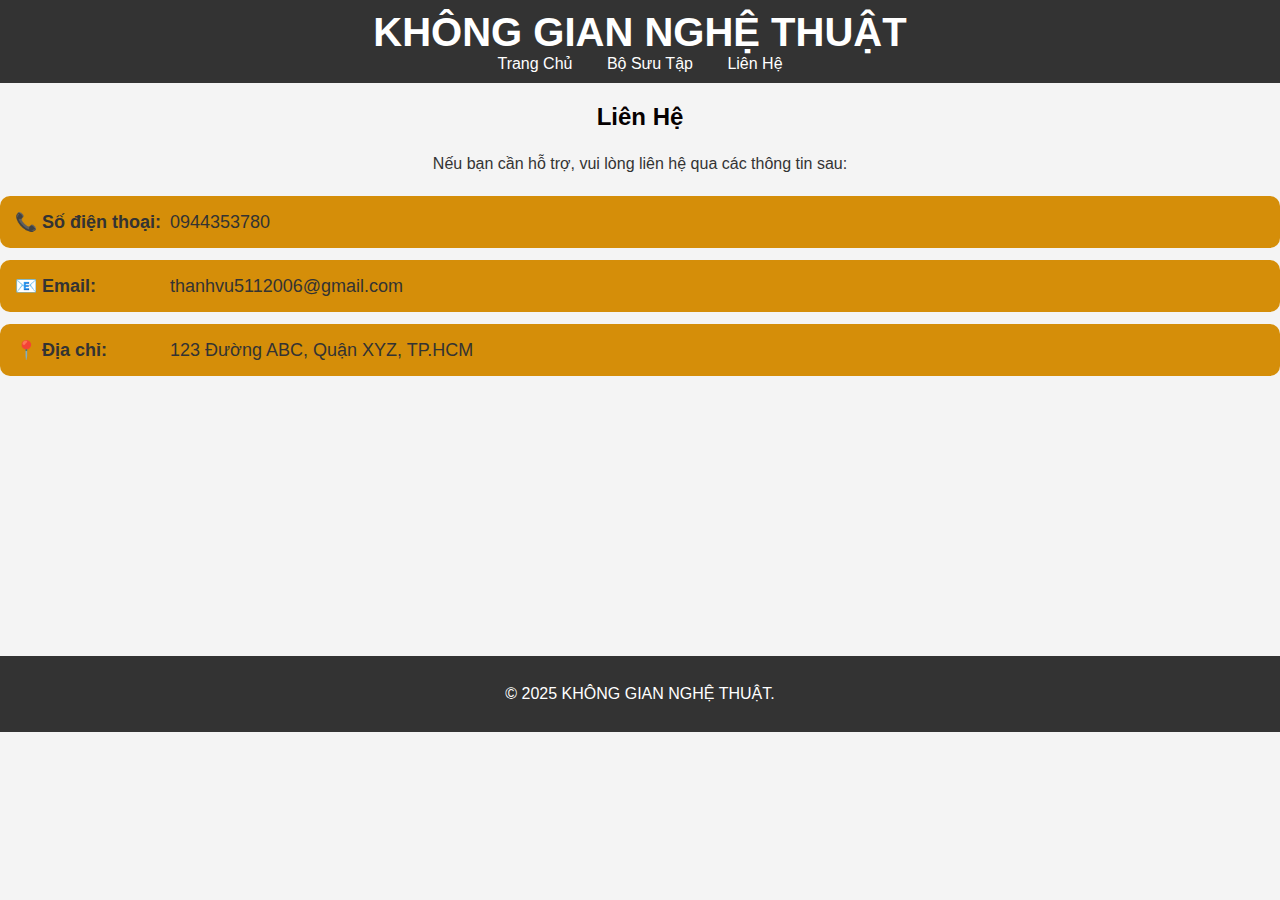
<file: html/contact.html>
<!DOCTYPE html>
<html lang="en">

<head>
    <meta charset="UTF-8">
    <meta name="viewport" content="width=device-width, initial-scale=1.0">
    <title>Document</title>
    <link rel="stylesheet" href="../css/contract.css">
</head>

<body>
    <header class="header">
        <h1>KHÔNG GIAN NGHỆ THUẬT</h1>
        <nav>
            <a href="../index.html">Trang Chủ</a>
            <a href="../html/gallery.html">Bộ Sưu Tập</a>
            <a href="contact.html">Liên Hệ</a>
        </nav>
    </header>

    <div class="container">
        <h2>Liên Hệ</h2>
        <p>Nếu bạn cần hỗ trợ, vui lòng liên hệ qua các thông tin sau:</p>

        <div class="contact-info">
            <div class="contact-item">
                <strong>📞 Số điện thoại:</strong> 0944353780
            </div>
            <div class="contact-item">
                <strong>📧 Email:</strong> thanhvu5112006@gmail.com
            </div>
            <div class="contact-item">
                <strong>📍 Địa chỉ:</strong> 123 Đường ABC, Quận XYZ, TP.HCM
            </div>
        </div>
    </div>
    <footer class="footer">
        <p>&copy; 2025 KHÔNG GIAN NGHỆ THUẬT.</p>
    </footer>
</body>

</html>
</file>
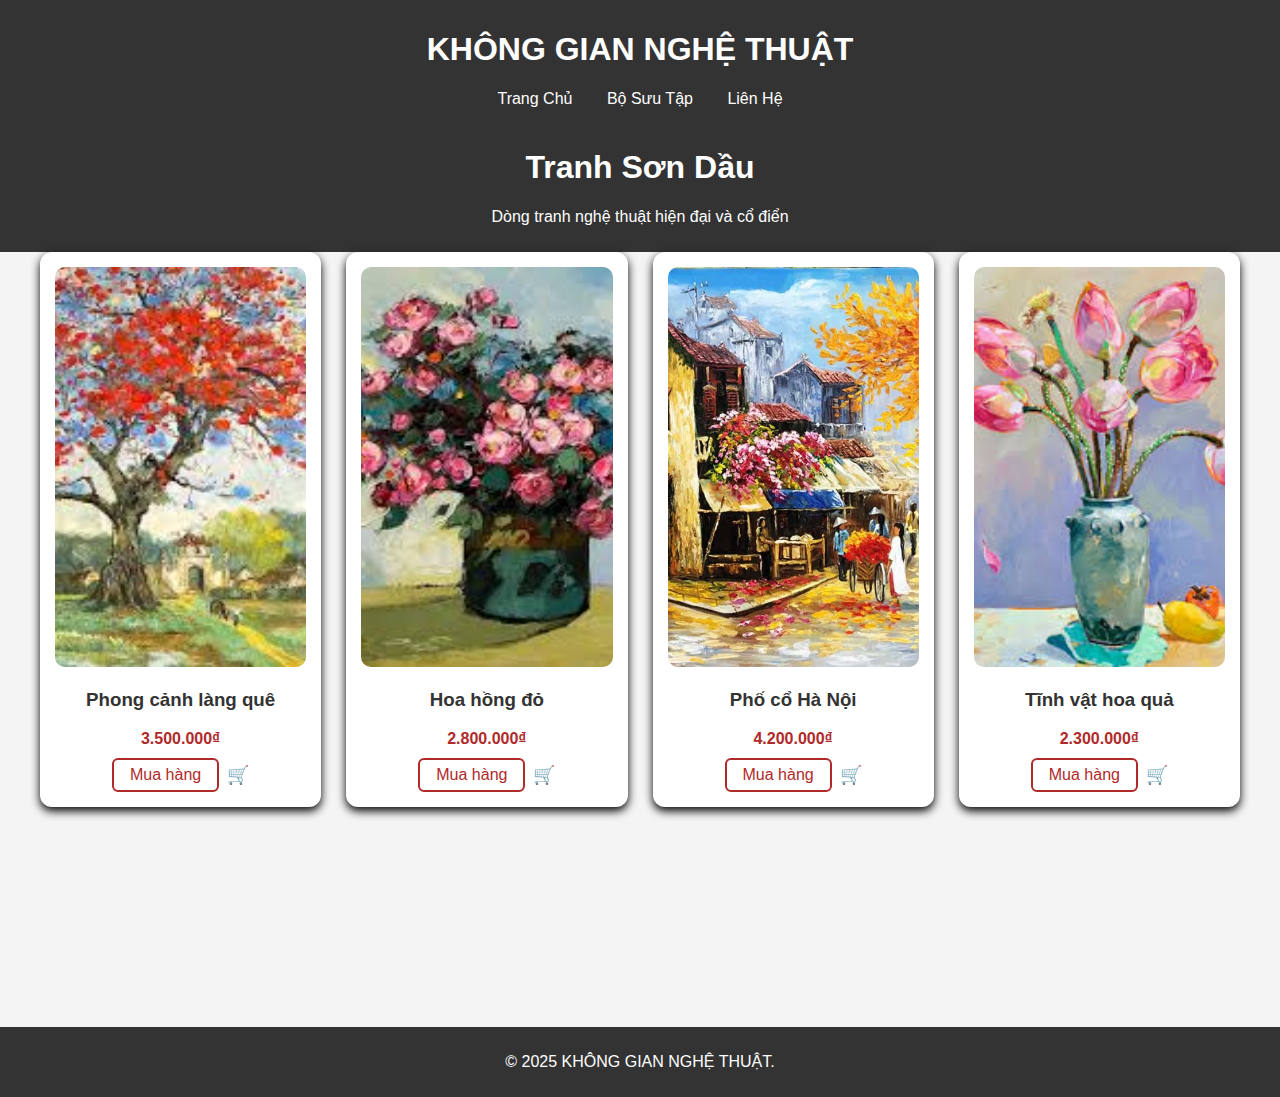
<file: html/Sondau.html>
<!DOCTYPE html>
<html lang="en">

<head>
    <meta charset="UTF-8">
    <meta name="viewport" content="width=device-width, initial-scale=1.0">
    <title>Document</title>
    <link rel="stylesheet" href="../css/sondau.css">
</head>

<body>
    <header class="header">
        <h1>KHÔNG GIAN NGHỆ THUẬT</h1>
        <nav>
            <a href="../index.html">Trang Chủ</a>
            <a href="../html/gallery.html">Bộ Sưu Tập</a>
            <a href="../html/contact.html">Liên Hệ</a>
        </nav>
    </header>

    <header class="header">
        <h1>Tranh Sơn Dầu</h1>
        <p>Dòng tranh nghệ thuật hiện đại và cổ điển</p>
    </header>

    <section class="product-list">

        <div class="product-card">
            <img src="../img/sondau5.jpg" alt="Phong cảnh sơn dầu">
            <h3>Phong cảnh làng quê</h3>
            <p class="price">3.500.000₫</p>
            <div class="buy-wrap">
                <a href="#" class="buy-box">Mua hàng</a>
                <span class="cart-out">🛒</span>
            </div>
        </div>

        <div class="product-card">
            <img src="../img/sd.hoahong.jpg" alt="Hoa hồng sơn dầu">
            <h3>Hoa hồng đỏ</h3>
            <p class="price">2.800.000₫</p>
            <div class="buy-wrap">
                <a href="#" class="buy-box">Mua hàng</a>
                <span class="cart-out">🛒</span>
            </div>
        </div>

        <div class="product-card">
            <img src="../img/tranh-pho-co-mua-thu.jpeg" alt="Phố cổ sơn dầu">
            <h3>Phố cổ Hà Nội</h3>
            <p class="price">4.200.000₫</p>
            <div class="buy-wrap">
                <a href="#" class="buy-box">Mua hàng</a>
                <span class="cart-out">🛒</span>
            </div>
        </div>

        <div class="product-card">
            <img src="../img/sd.tinhvathoasen.jpg" alt="Tĩnh vật sơn dầu">
            <h3>Tĩnh vật hoa quả</h3>
            <p class="price">2.300.000₫</p>
            <div class="buy-wrap">
                <a href="#" class="buy-box">Mua hàng</a>
                <span class="cart-out">🛒</span>
            </div>
        </div>

    </section>
    <footer class="footer">
        <p>&copy; 2025 KHÔNG GIAN NGHỆ THUẬT.</p>
    </footer>
</body>

</html>
</file>
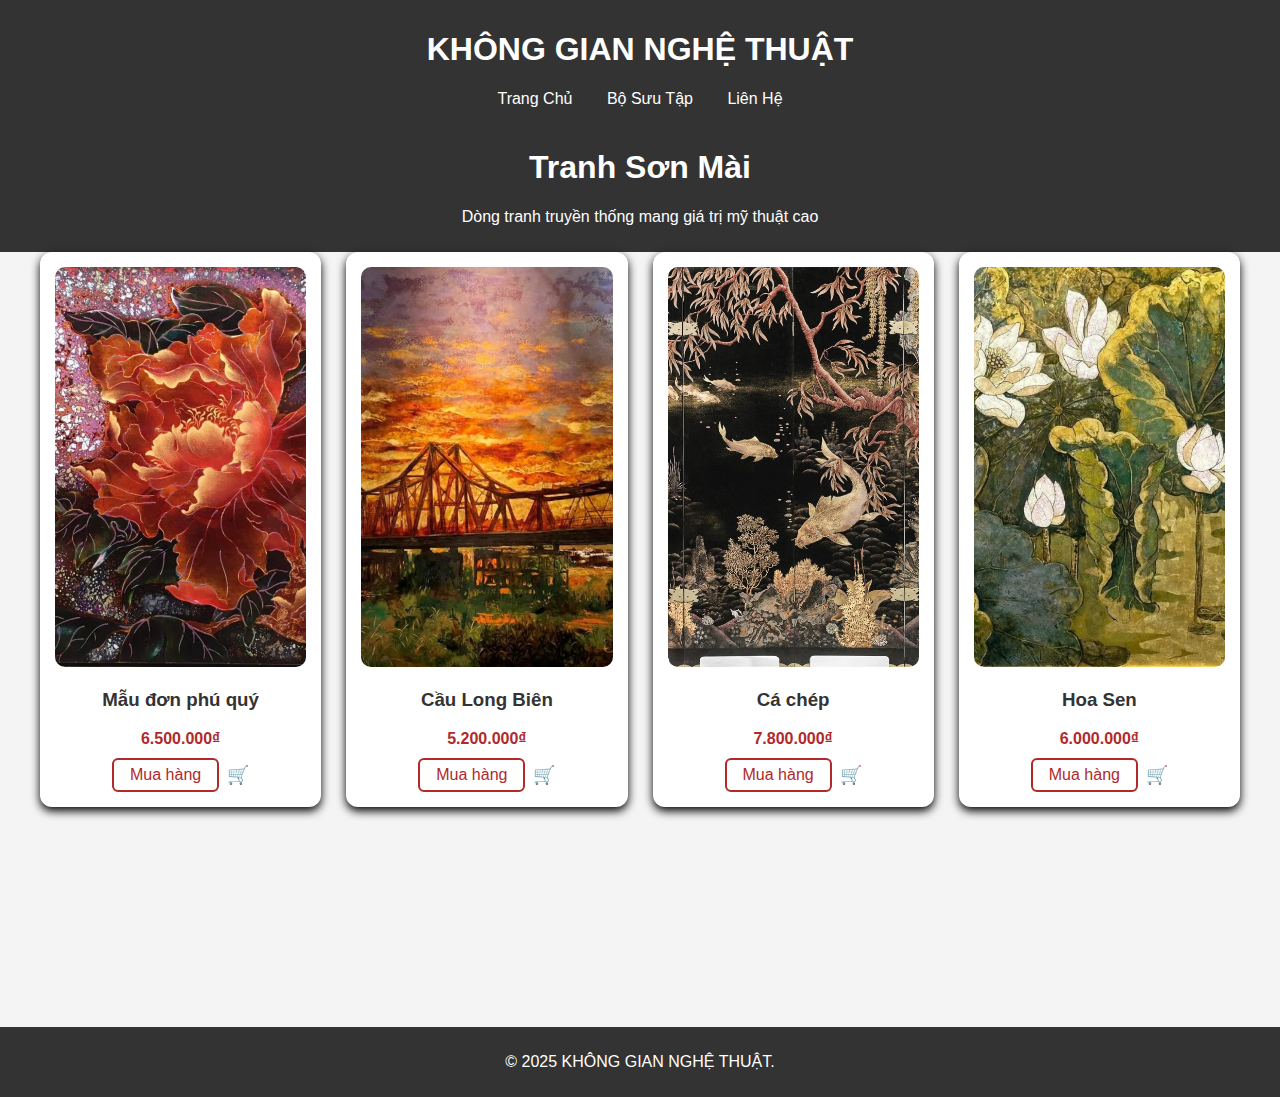
<file: html/Sonmai.html>
<!DOCTYPE html>
<html lang="en">

<head>
    <meta charset="UTF-8">
    <meta name="viewport" content="width=device-width, initial-scale=1.0">
    <title>Document</title>
    <link rel="stylesheet" href="../css/sonmai.css">
</head>

<body>
    <header class="header">
        <h1>KHÔNG GIAN NGHỆ THUẬT</h1>
        <nav>
            <a href="../index.html">Trang Chủ</a>
            <a href="../html/gallery.html">Bộ Sưu Tập</a>
            <a href="../html/contact.html">Liên Hệ</a>
        </nav>
    </header>
    <header class="header">
        <h1>Tranh Sơn Mài</h1>
        <p>Dòng tranh truyền thống mang giá trị mỹ thuật cao</p>
    </header>

    <section class="product-list">

        <div class="product-card">
            <img src="../img/sm.tranh-son-mai-hoa-mau-don.webp" alt="Mẫu đơn sơn mài">
            <h3>Mẫu đơn phú quý</h3>
            <p class="price">6.500.000₫</p>
            <div class="buy-wrap">
                <a href="#" class="buy-box">Mua hàng</a>
                <span class="cart-out">🛒</span>
            </div>
        </div>

        <div class="product-card">
            <img src="../img/sonmai2.jpg" alt="Cầu Long Biên">
            <h3>Cầu Long Biên</h3>
            <p class="price">5.200.000₫</p>
            <div class="buy-wrap">
                <a href="#" class="buy-box">Mua hàng</a>
                <span class="cart-out">🛒</span>
            </div>
        </div>

        <div class="product-card">
            <img src="../img/sm.cachep.jpg" alt="Cá chép sơn mài">
            <h3>Cá chép</h3>
            <p class="price">7.800.000₫</p>
            <div class="buy-wrap">
                <a href="#" class="buy-box">Mua hàng</a>
                <span class="cart-out">🛒</span>
            </div>
        </div>

        <div class="product-card">
            <img src="../img/sonmai1.jpg" alt="Hoa sen sơn mài">
            <h3>Hoa Sen</h3>
            <p class="price">6.000.000₫</p>
            <div class="buy-wrap">
                <a href="#" class="buy-box">Mua hàng</a>
                <span class="cart-out">🛒</span>
            </div>
        </div>
    </section>
    <footer class="footer">
        <p>&copy; 2025 KHÔNG GIAN NGHỆ THUẬT.</p>
    </footer>
</body>

</html>
</file>
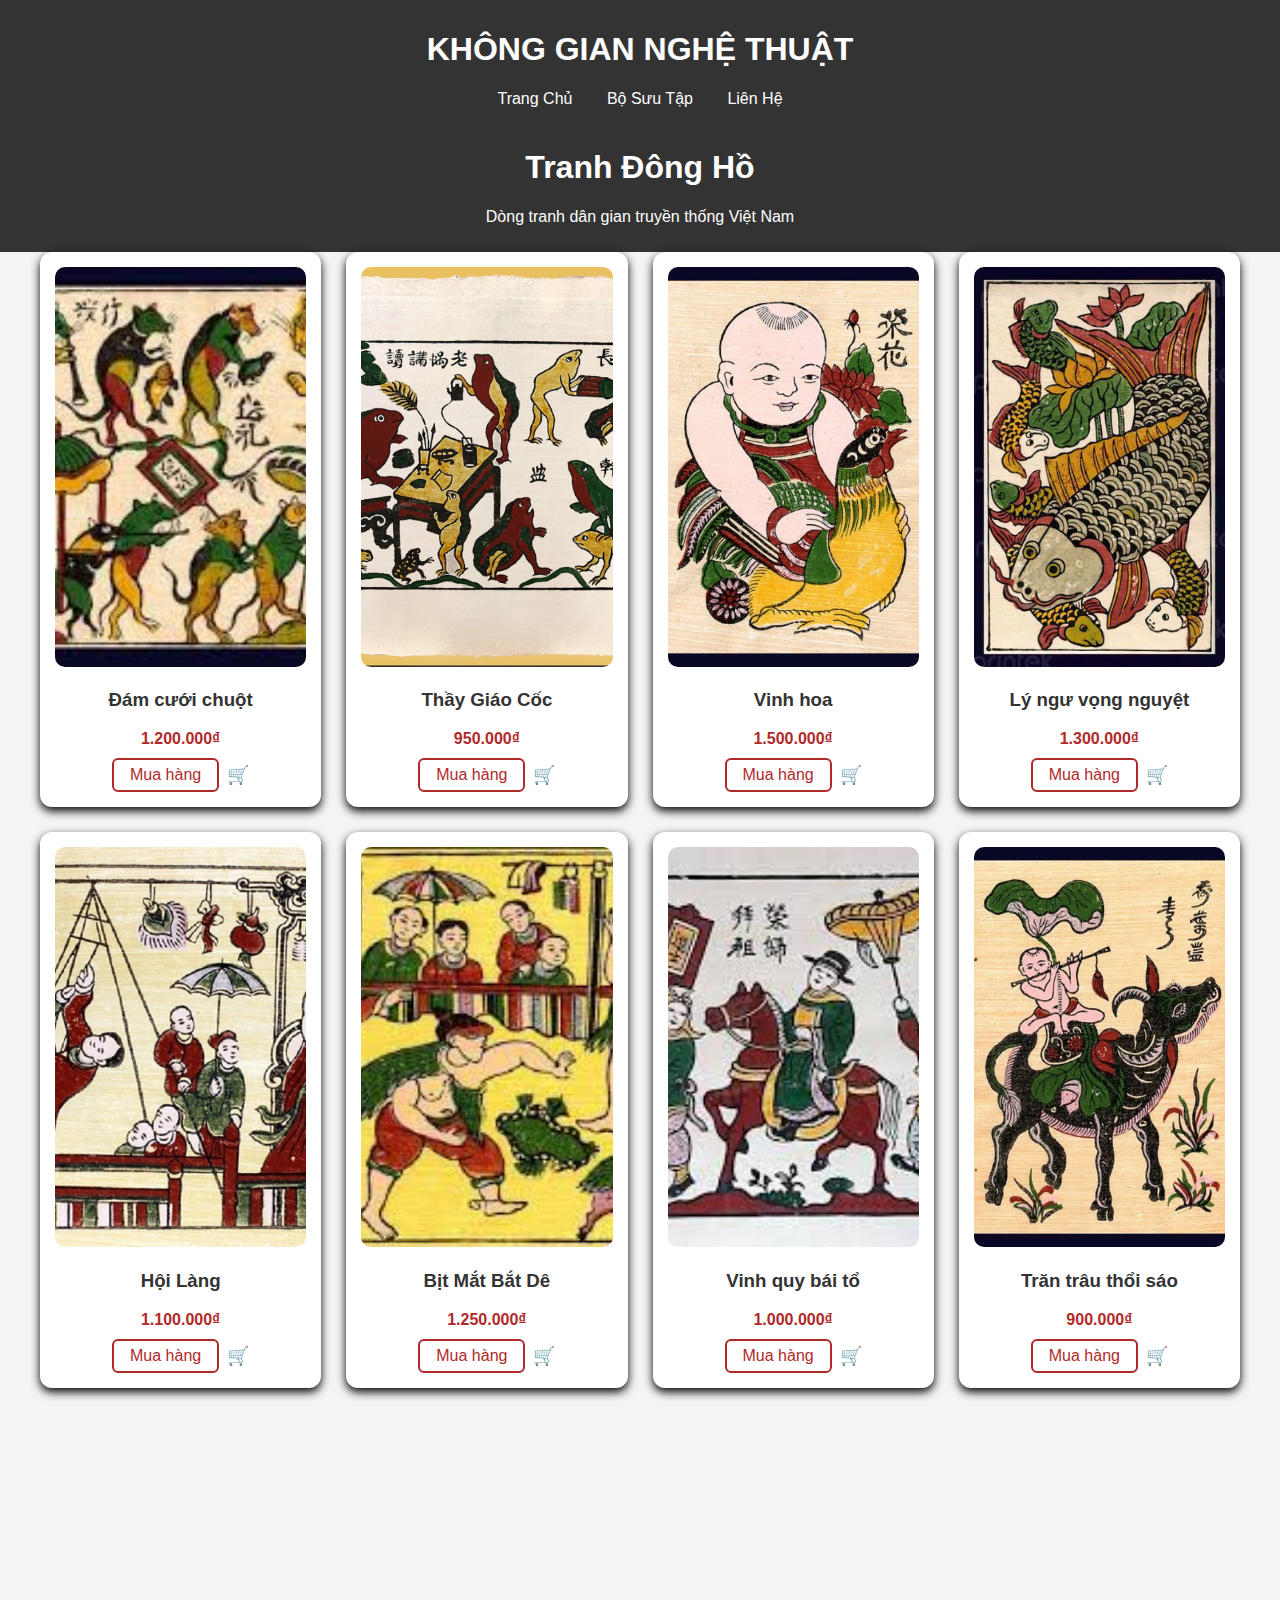
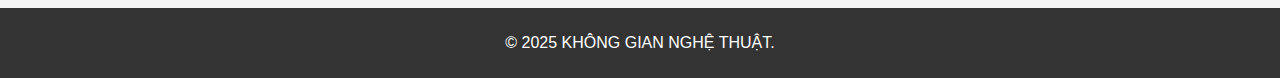
<file: html/Tranhdongho.html>
<!DOCTYPE html>
<html lang="en">

<head>
    <meta charset="UTF-8">
    <meta name="viewport" content="width=device-width, initial-scale=1.0">
    <title>Document</title>
    <link rel="stylesheet" href="../css/tranhdongho.css">
</head>

<body>
    <header class="header">
        <h1>KHÔNG GIAN NGHỆ THUẬT</h1>
        <nav>
            <a href="../index.html">Trang Chủ</a>
            <a href="../html/gallery.html">Bộ Sưu Tập</a>
            <a href="../html/contact.html">Liên Hệ</a>
        </nav>
    </header>
    <header class="header">
        <h1>Tranh Đông Hồ</h1>
        <p>Dòng tranh dân gian truyền thống Việt Nam</p>
    </header>

    <section class="product-list">

        <div class="product-card">
            <img src="../img/dh2.jpg" alt="Đám cưới chuột">
            <h3>Đám cưới chuột</h3>
            <p class="price">1.200.000₫</p>
            <div class="buy-wrap">
                <a href="#" class="buy-box">Mua hàng</a>
                <span class="cart-out">🛒</span>
            </div>
        </div>

        <div class="product-card">
            <img src="../img/dh5.png" alt="Thầy Giáo Cốc">
            <h3>Thầy Giáo Cốc </h3>
            <p class="price">950.000₫</p>
            <div class="buy-wrap">
                <a href="#" class="buy-box">Mua hàng</a>
                <span class="cart-out">🛒</span>
            </div>
        </div>

        <div class="product-card">
            <img src="../img/dh.Vinh_hoa.jpg" alt="Vinh hoa">
            <h3>Vinh hoa</h3>
            <p class="price">1.500.000₫</p>
            <div class="buy-wrap">
                <a href="#" class="buy-box">Mua hàng</a>
                <span class="cart-out">🛒</span>
            </div>
        </div>
        <div class="product-card">
            <img src="../img/dh.lynguvongnguyet.jpg" alt="Lý ngư vọng nguyệt">
            <h3>Lý ngư vọng nguyệt</h3>
            <p class="price">1.300.000₫</p>
            <div class="buy-wrap">
                <a href="#" class="buy-box">Mua hàng</a>
                <span class="cart-out">🛒</span>
            </div>
        </div>
        <div class="product-card">
            <img src="../img/dh5.jpg" alt="Hội Làng">
            <h3>Hội Làng</h3>
            <p class="price">1.100.000₫</p>
            <div class="buy-wrap">
                <a href="#" class="buy-box">Mua hàng</a>
                <span class="cart-out">🛒</span>
            </div>
        </div>
        <div class="product-card">
            <img src="../img/dh3.jpg" alt="Bịt mắt bắt dê">
            <h3>Bịt Mắt Bắt Dê</h3>
            <p class="price">1.250.000₫</p>
            <div class="buy-wrap">
                <a href="#" class="buy-box">Mua hàng</a>
                <span class="cart-out">🛒</span>
            </div>
        </div>
        <div class="product-card">
            <img src="../img/dh4.jpg" alt="Vinh quy bái tổ">
            <h3>Vinh quy bái tổ</h3>
            <p class="price">1.000.000₫</p>
            <div class="buy-wrap">
                <a href="#" class="buy-box">Mua hàng</a>
                <span class="cart-out">🛒</span>
            </div>
        </div>
        <div class="product-card">
            <img src="../img/dh.trantrauthoisau.jpg" alt="Trăn trâu thổi sáo">
            <h3>Trăn trâu thổi sáo</h3>
            <p class="price">900.000₫</p>
            <div class="buy-wrap">
                <a href="#" class="buy-box">Mua hàng</a>
                <span class="cart-out">🛒</span>
            </div>


    </section>
    <footer class="footer">
        <p>&copy; 2025 KHÔNG GIAN NGHỆ THUẬT.</p>
    </footer>
</body>

</html>
</file>
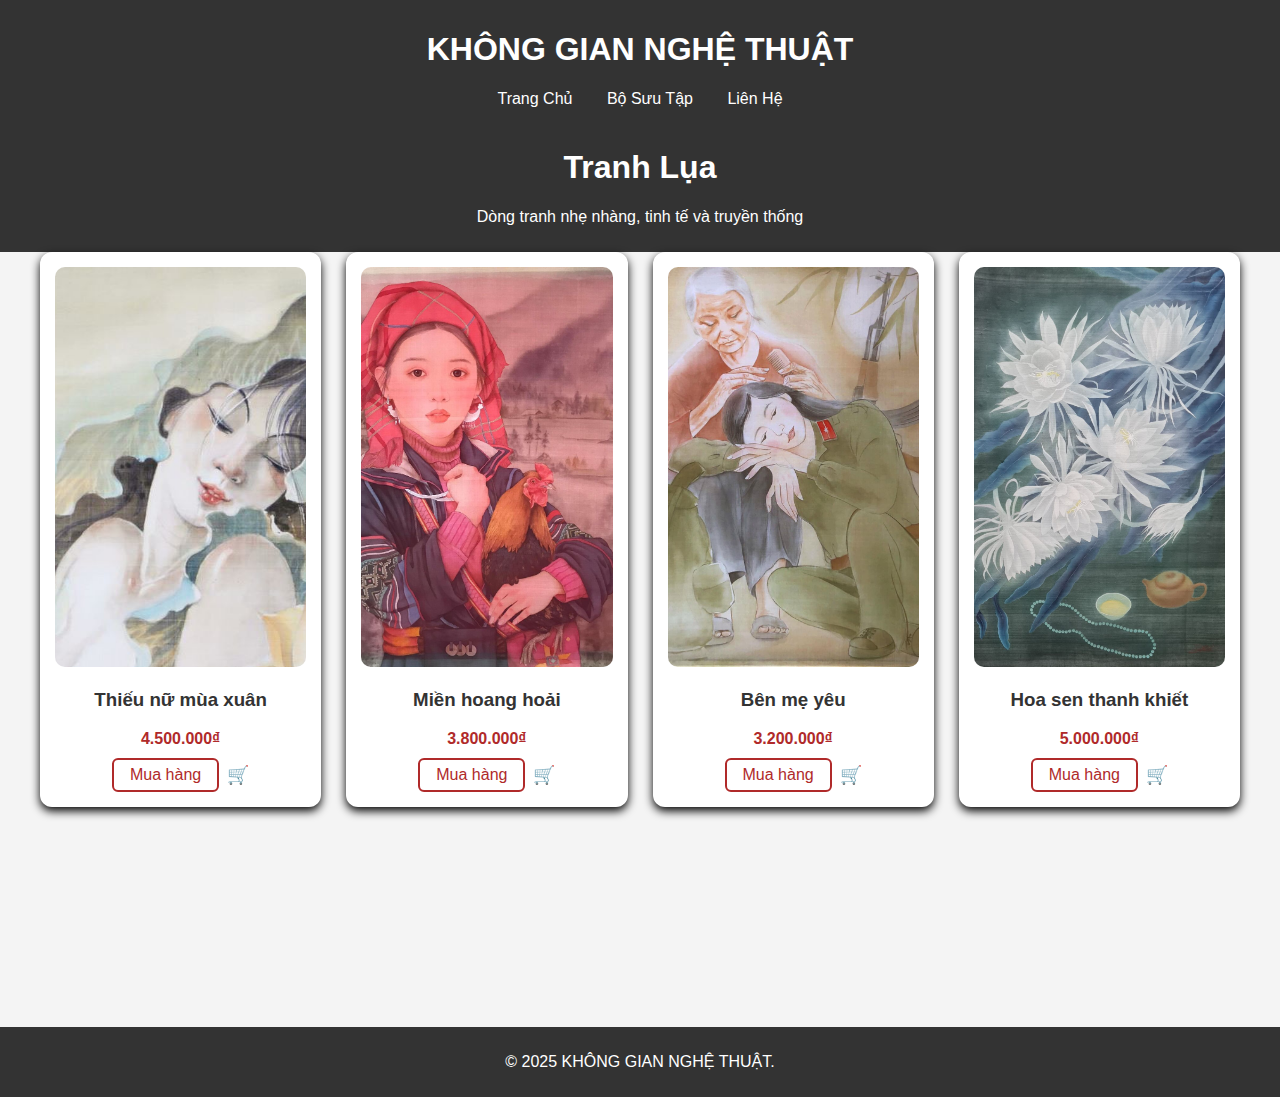
<file: html/Tranhlua.html>
<!DOCTYPE html>
<html lang="en">

<head>
    <meta charset="UTF-8">
    <meta name="viewport" content="width=device-width, initial-scale=1.0">
    <title>Document</title>
    <link rel="stylesheet" href="../css/tranhlua.css">
</head>

<body>
    <header class="header">
        <h1>KHÔNG GIAN NGHỆ THUẬT</h1>
        <nav>
            <a href="../index.html">Trang Chủ</a>
            <a href="../html/gallery.html">Bộ Sưu Tập</a>
            <a href="../html/contact.html">Liên Hệ</a>
        </nav>
    </header>
    <header class="header">
        <h1>Tranh Lụa</h1>
        <p>Dòng tranh nhẹ nhàng, tinh tế và truyền thống</p>
    </header>

    <section class="product-list">

        <div class="product-card">
            <img src="../img/lua1.jpg" alt="Thiếu nữ mùa xuân">
            <h3>Thiếu nữ mùa xuân</h3>
            <p class="price">4.500.000₫</p>
            <div class="buy-wrap">
                <a href="#" class="buy-box">Mua hàng</a>
                <span class="cart-out">🛒</span>
            </div>
        </div>

        <div class="product-card">
            <img src="../img/tl.mienhoanhoai.jpg" alt="Miền hoang hoải">
            <h3>Miền hoang hoải</h3>
            <p class="price">3.800.000₫</p>
            <div class="buy-wrap">
                <a href="#" class="buy-box">Mua hàng</a>
                <span class="cart-out">🛒</span>
            </div>
        </div>

        <div class="product-card">
            <img src="../img/tl.benmeyeu.jpg" alt="Bên mẹ yêu">
            <h3>Bên mẹ yêu</h3>
            <p class="price">3.200.000₫</p>
            <div class="buy-wrap">
                <a href="#" class="buy-box">Mua hàng</a>
                <span class="cart-out">🛒</span>
            </div>
        </div>

        <div class="product-card">
            <img src="../img/lua2.jpg" alt="Hoa sen">
            <h3>Hoa sen thanh khiết</h3>
            <p class="price">5.000.000₫</p>
            <div class="buy-wrap">
                <a href="#" class="buy-box">Mua hàng</a>
                <span class="cart-out">🛒</span>
            </div>
        </div>

    </section>
    <footer class="footer">
        <p>&copy; 2025 KHÔNG GIAN NGHỆ THUẬT.</p>
    </footer>
</body>

</html>
</file>
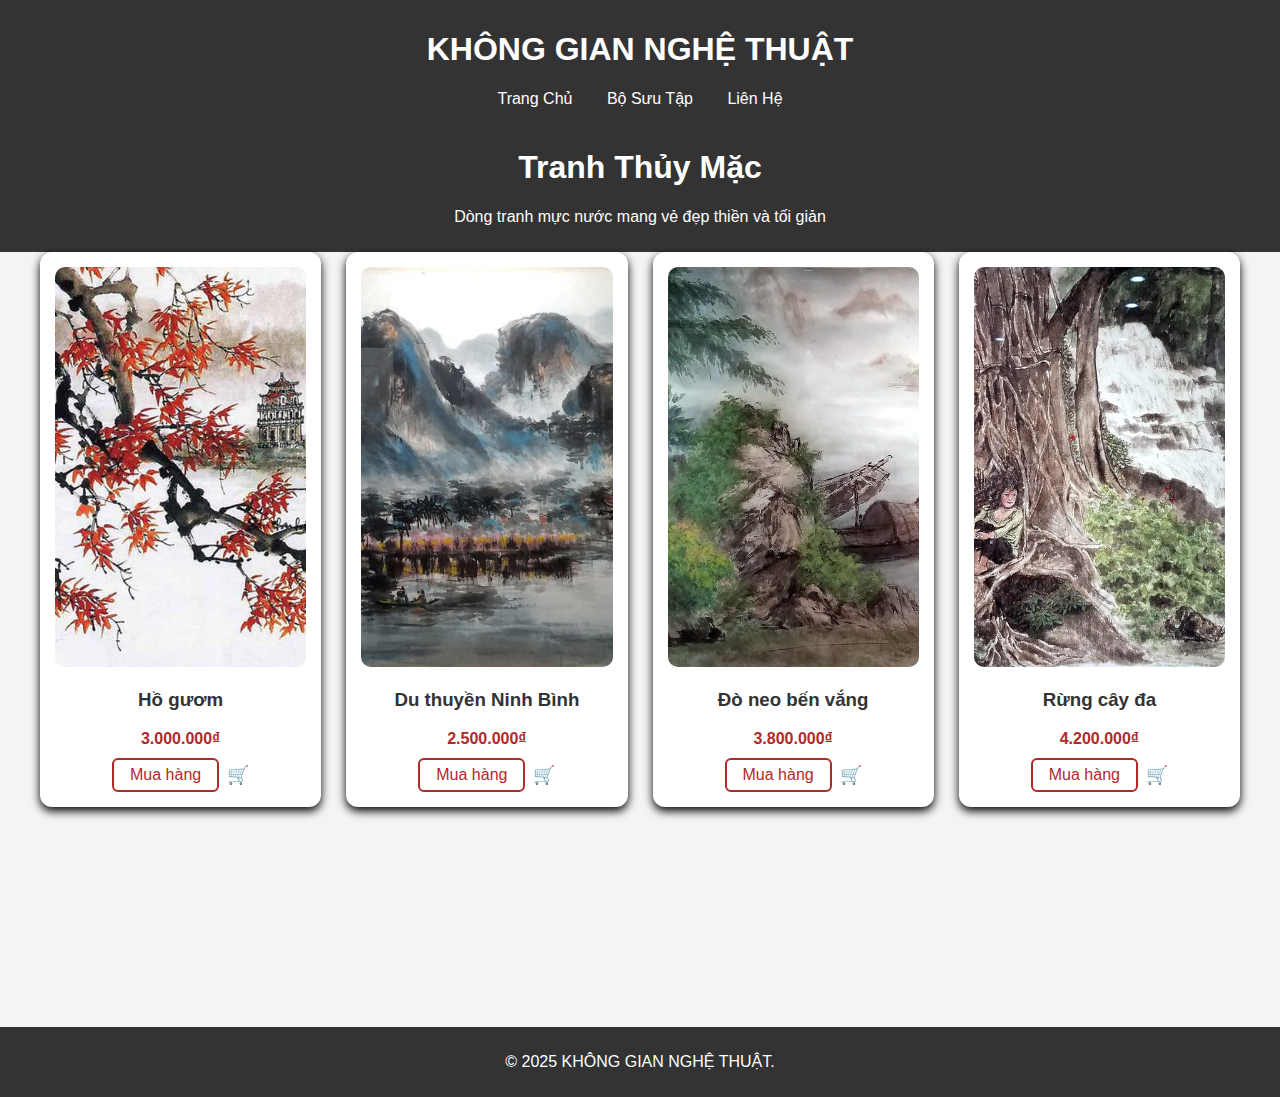
<file: html/Tranhmacthuy.html>
<!DOCTYPE html>
<html lang="en">

<head>
    <meta charset="UTF-8">
    <meta name="viewport" content="width=device-width, initial-scale=1.0">
    <title>Document</title>
    <link rel="stylesheet" href="../css/tranhmacthuy.css">
</head>

<body>
    <header class="header">
        <h1>KHÔNG GIAN NGHỆ THUẬT</h1>
        <nav>
            <a href="../index.html">Trang Chủ</a>
            <a href="../html/gallery.html">Bộ Sưu Tập</a>
            <a href="../html/contact.html">Liên Hệ</a>
        </nav>
    </header>
    <header class="header">
        <h1>Tranh Thủy Mặc</h1>
        <p>Dòng tranh mực nước mang vẻ đẹp thiền và tối giản</p>
    </header>

    <section class="product-list">

        <div class="product-card">
            <img src="../img/mt3.jpg" alt="Hồ gươm">
            <h3>Hồ gươm</h3>
            <p class="price">3.000.000₫</p>
            <div class="buy-wrap">
                <a href="#" class="buy-box">Mua hàng</a>
                <span class="cart-out">🛒</span>
            </div>
        </div>

        <div class="product-card">
            <img src="../img/mt4.jpg" alt="Du thuyền Ninh Bình">
            <h3>Du thuyền Ninh Bình</h3>
            <p class="price">2.500.000₫</p>
            <div class="buy-wrap">
                <a href="#" class="buy-box">Mua hàng</a>
                <span class="cart-out">🛒</span>
            </div>
        </div>

        <div class="product-card">
            <img src="../img/mt6.jpg" alt="Đò neo bến vắng">
            <h3>Đò neo bến vắng</h3>
            <p class="price">3.800.000₫</p>
            <div class="buy-wrap">
                <a href="#" class="buy-box">Mua hàng</a>
                <span class="cart-out">🛒</span>
            </div>
        </div>

        <div class="product-card">
            <img src="../img/mt.rungcayda.jpg" alt="Rừng cây đa">
            <h3>Rừng cây đa</h3>
            <p class="price">4.200.000₫</p>
            <div class="buy-wrap">
                <a href="#" class="buy-box">Mua hàng</a>
                <span class="cart-out">🛒</span>
            </div>
        </div>
    </section>
    <footer class="footer">
        <p>&copy; 2025 KHÔNG GIAN NGHỆ THUẬT.</p>
    </footer>

</body>

</html>
</file>
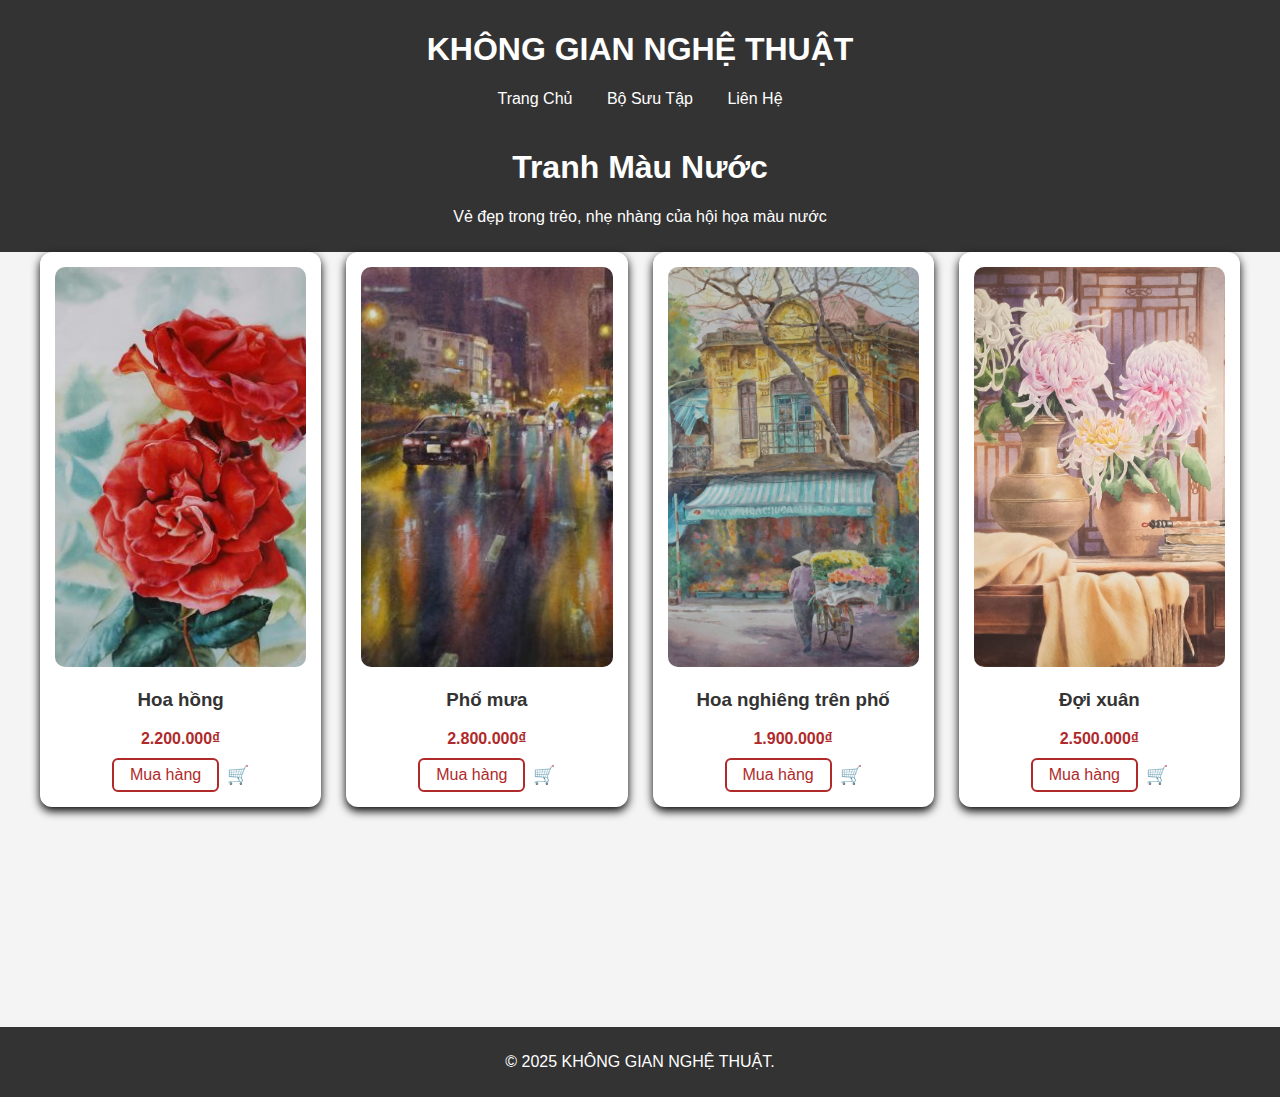
<file: html/Tranhmaunuoc.html>
<!DOCTYPE html>
<html lang="en">

<head>
    <meta charset="UTF-8">
    <meta name="viewport" content="width=device-width, initial-scale=1.0">
    <title>Document</title>
    <link rel="stylesheet" href="../css/tranhmaunuoc.css">
</head>

<body>
    <header class="header">
        <h1>KHÔNG GIAN NGHỆ THUẬT</h1>
        <nav>
            <a href="../index.html">Trang Chủ</a>
            <a href="../html/gallery.html">Bộ Sưu Tập</a>
            <a href="../html/contact.html">Liên Hệ</a>
        </nav>
    </header>
    <header class="header">
        <h1>Tranh Màu Nước</h1>
        <p>Vẻ đẹp trong trẻo, nhẹ nhàng của hội họa màu nước</p>
    </header>

    <section class="product-list">

        <div class="product-card">
            <img src="../img/NUOC2.jpg" alt="Hoa hồng">
            <h3>Hoa hồng</h3>
            <p class="price">2.200.000₫</p>
            <div class="buy-wrap">
                <a href="#" class="buy-box">Mua hàng</a>
                <span class="cart-out">🛒</span>
            </div>
        </div>

        <div class="product-card">
            <img src="../img/nuoc5.jpg" alt="Phố mưa">
            <h3>Phố mưa</h3>
            <p class="price">2.800.000₫</p>
            <div class="buy-wrap">
                <a href="#" class="buy-box">Mua hàng</a>
                <span class="cart-out">🛒</span>
            </div>
        </div>

        <div class="product-card">
            <img src="../img/mn.Hoa-Nghiêng-Trên-Phố.jpg" alt="Hoa nghiên trên phố">
            <h3>Hoa nghiêng trên phố</h3>
            <p class="price">1.900.000₫</p>
            <div class="buy-wrap">
                <a href="#" class="buy-box">Mua hàng</a>
                <span class="cart-out">🛒</span>
            </div>
        </div>

        <div class="product-card">
            <img src="../img/mn.doi-xuan.jpg" alt="Đợi xuân">
            <h3>Đợi xuân</h3>
            <p class="price">2.500.000₫</p>
            <div class="buy-wrap">
                <a href="#" class="buy-box">Mua hàng</a>
                <span class="cart-out">🛒</span>
            </div>
        </div>

    </section>
    <footer class="footer">
        <p>&copy; 2025 KHÔNG GIAN NGHỆ THUẬT.</p>
    </footer>
</body>

</html>
</file>
<file: css/contract.css>
body {
    margin: 0;
    padding: 0;
    font-family: Arial, sans-serif;
    background-color: #f4f4f4;
    color: #333;
}

.header {
    background-color: #333;
    color: #fff;
    padding: 10px 0;
    text-align: center;
}

h1 {
    margin: 0;
    font-size: 2.5em;
    text-align: center;
}

h2 {
    text-align: center;
    color: #060000;
}

p {
    line-height: 1.6;
    margin: 15px 0;
    text-align: center;
}

ul li {
    list-style-type: none;
    display: inline;
    margin: 0 15px;
}

nav a {
    color: #fff;
    margin: 0 15px;
    text-decoration: none;
}

nav a:hover {
    text-decoration: underline;
}

.container {
    height: 373px;
}

.contact-info {
    margin-top: 20px;
}

.contact-item {
    background: #d58e09;
    padding: 15px;
    border-radius: 10px;
    margin-bottom: 12px;
    font-size: 18px;
}

.contact-item strong {
    min-width: 150px;
    display: inline-block;
}

.footer {
    background-color: #333;
    color: #fff;
    text-align: center;
    padding: 10px 0;
    margin-top: 180px;
    width: 100%;
    bottom: 0;
}
</file>
<file: css/sondau.css>
body {
          margin: 0;
          padding: 0;
          font-family: Arial, sans-serif;
          background-color: #f4f4f4;
          color: #333;
      }
      
      .header {
          background-color: #333;
          color: #fff;
          padding: 10px 0;
          text-align: center;
      }
      
      nav a {
          color: #fff;
          margin: 0 15px;
          text-decoration: none;
      }
      
      nav a:hover {
          text-decoration: underline;
      }
      
      .product-list {
          display: grid;
          grid-template-columns: repeat( 4, 1fr);
          gap: 25px;
          padding: 0 40px 40px;
      }
      
      .product-card {
          background: #fff;
          border-radius: 12px;
          text-align: center;
          padding: 15px;
          box-shadow: 0 4px 10px rgba( 0, 0, 0.1);
          transition: 0.3s;
      }
      
      .product-card:hover {
          transform: translateY(-5px);
      }
      
      .product-card img {
          width: 100%;
          height: 400px;
          object-fit: cover;
          border-radius: 10px;
      }
      
      .price {
          font-weight: bold;
          color: #b02a2a;
          margin: 8px 0;
      }
      
      .buy-wrap {
          display: flex;
          align-items: center;
          justify-content: center;
          gap: 8px;
          margin-top: 10px;
      }
      
      .buy-box {
          padding: 6px 16px;
          border: 2px solid #b02a2a;
          color: #b02a2a;
          text-decoration: none;
          border-radius: 6px;
          font-weight: 500;
          transition: 0.25s;
      }
      
      .buy-box:hover {
          background: #b02a2a;
          color: #fff;
      }
      
      .cart-out {
          font-size: 18px;
          cursor: pointer;
      }
      
      .footer {
          background-color: #333;
          color: #fff;
          text-align: center;
          padding: 10px 0;
          margin-top: 180px;
          width: 100%;
          bottom: 0;
      }
</file>
<file: css/sonmai.css>
body {
          margin: 0;
          padding: 0;
          font-family: Arial, sans-serif;
          background-color: #f4f4f4;
          color: #333;
      }
      
      .header {
          background-color: #333;
          color: #fff;
          padding: 10px 0;
          text-align: center;
      }
      
      nav a {
          color: #fff;
          margin: 0 15px;
          text-decoration: none;
      }
      
      nav a:hover {
          text-decoration: underline;
      }
      
      .product-list {
          display: grid;
          grid-template-columns: repeat( 4, 1fr);
          gap: 25px;
          padding: 0 40px 40px;
      }
      
      .product-card {
          background: #fff;
          border-radius: 12px;
          text-align: center;
          padding: 15px;
          box-shadow: 0 4px 10px rgba( 0, 0, 0.1);
          transition: 0.3s;
      }
      
      .product-card:hover {
          transform: translateY(-5px);
      }
      
      .product-card img {
          width: 100%;
          height: 400px;
          object-fit: cover;
          border-radius: 10px;
      }
      
      .price {
          font-weight: bold;
          color: #b02a2a;
          margin: 8px 0;
      }
      
      .buy-wrap {
          display: flex;
          align-items: center;
          justify-content: center;
          gap: 8px;
          margin-top: 10px;
      }
      
      .buy-box {
          padding: 6px 16px;
          border: 2px solid #b02a2a;
          color: #b02a2a;
          text-decoration: none;
          border-radius: 6px;
          font-weight: 500;
          transition: 0.25s;
      }
      
      .buy-box:hover {
          background: #b02a2a;
          color: #fff;
      }
      
      .cart-out {
          font-size: 18px;
          cursor: pointer;
      }
      
      .footer {
          background-color: #333;
          color: #fff;
          text-align: center;
          padding: 10px 0;
          margin-top: 180px;
          width: 100%;
          bottom: 0;
      }
</file>
<file: css/tranhdongho.css>
body {
          margin: 0;
          padding: 0;
          font-family: Arial, sans-serif;
          background-color: #f4f4f4;
          color: #333;
      }
      
      .header {
          background-color: #333;
          color: #fff;
          padding: 10px 0;
          text-align: center;
      }
      
      nav a {
          color: #fff;
          margin: 0 15px;
          text-decoration: none;
      }
      
      nav a:hover {
          text-decoration: underline;
      }
      
      .product-list {
          display: grid;
          grid-template-columns: repeat( 4, 1fr);
          gap: 25px;
          padding: 0 40px 40px;
      }
      
      .product-card {
          background: #fff;
          border-radius: 12px;
          text-align: center;
          padding: 15px;
          box-shadow: 0 4px 10px rgba( 0, 0, 0.1);
          transition: 0.3s;
      }
      
      .product-card:hover {
          transform: translateY(-5px);
      }
      
      .product-card img {
          width: 100%;
          height: 400px;
          object-fit: cover;
          border-radius: 10px;
      }
      
      .price {
          font-weight: bold;
          color: #b02a2a;
          margin: 8px 0;
      }
      
      .buy-wrap {
          display: flex;
          align-items: center;
          justify-content: center;
          gap: 8px;
          margin-top: 10px;
      }
      
      .buy-box {
          padding: 6px 16px;
          border: 2px solid #b02a2a;
          color: #b02a2a;
          text-decoration: none;
          border-radius: 6px;
          font-weight: 500;
          transition: 0.25s;
      }
      
      .buy-box:hover {
          background: #b02a2a;
          color: #fff;
      }
      
      .cart-out {
          font-size: 18px;
          cursor: pointer;
      }
      
      .footer {
          background-color: #333;
          color: #fff;
          text-align: center;
          padding: 10px 0;
          margin-top: 180px;
          width: 100%;
          bottom: 0;
      }
</file>
<file: css/tranhlua.css>
body {
          margin: 0;
          padding: 0;
          font-family: Arial, sans-serif;
          background-color: #f4f4f4;
          color: #333;
      }
      
      .header {
          background-color: #333;
          color: #fff;
          padding: 10px 0;
          text-align: center;
      }
      
      nav a {
          color: #fff;
          margin: 0 15px;
          text-decoration: none;
      }
      
      nav a:hover {
          text-decoration: underline;
      }
      
      .product-list {
          display: grid;
          grid-template-columns: repeat( 4, 1fr);
          gap: 25px;
          padding: 0 40px 40px;
      }
      
      .product-card {
          background: #fff;
          border-radius: 12px;
          text-align: center;
          padding: 15px;
          box-shadow: 0 4px 10px rgba( 0, 0, 0.1);
          transition: 0.3s;
      }
      
      .product-card:hover {
          transform: translateY(-5px);
      }
      
      .product-card img {
          width: 100%;
          height: 400px;
          object-fit: cover;
          border-radius: 10px;
      }
      
      .price {
          font-weight: bold;
          color: #b02a2a;
          margin: 8px 0;
      }
      
      .buy-wrap {
          display: flex;
          align-items: center;
          justify-content: center;
          gap: 8px;
          margin-top: 10px;
      }
      
      .buy-box {
          padding: 6px 16px;
          border: 2px solid #b02a2a;
          color: #b02a2a;
          text-decoration: none;
          border-radius: 6px;
          font-weight: 500;
          transition: 0.25s;
      }
      
      .buy-box:hover {
          background: #b02a2a;
          color: #fff;
      }
      
      .cart-out {
          font-size: 18px;
          cursor: pointer;
      }
      
      .footer {
          background-color: #333;
          color: #fff;
          text-align: center;
          padding: 10px 0;
          margin-top: 180px;
          width: 100%;
          bottom: 0;
      }
</file>
<file: css/tranhmacthuy.css>
body {
          margin: 0;
          padding: 0;
          font-family: Arial, sans-serif;
          background-color: #f4f4f4;
          color: #333;
      }
      
      .header {
          background-color: #333;
          color: #fff;
          padding: 10px 0;
          text-align: center;
      }
      
      nav a {
          color: #fff;
          margin: 0 15px;
          text-decoration: none;
      }
      
      nav a:hover {
          text-decoration: underline;
      }
      
      .product-list {
          display: grid;
          grid-template-columns: repeat( 4, 1fr);
          gap: 25px;
          padding: 0 40px 40px;
      }
      
      .product-card {
          background: #fff;
          border-radius: 12px;
          text-align: center;
          padding: 15px;
          box-shadow: 0 4px 10px rgba( 0, 0, 0.1);
          transition: 0.3s;
      }
      
      .product-card:hover {
          transform: translateY(-5px);
      }
      
      .product-card img {
          width: 100%;
          height: 400px;
          object-fit: cover;
          border-radius: 10px;
      }
      
      .price {
          font-weight: bold;
          color: #b02a2a;
          margin: 8px 0;
      }
      
      .buy-wrap {
          display: flex;
          align-items: center;
          justify-content: center;
          gap: 8px;
          margin-top: 10px;
      }
      
      .buy-box {
          padding: 6px 16px;
          border: 2px solid #b02a2a;
          color: #b02a2a;
          text-decoration: none;
          border-radius: 6px;
          font-weight: 500;
          transition: 0.25s;
      }
      
      .buy-box:hover {
          background: #b02a2a;
          color: #fff;
      }
      
      .cart-out {
          font-size: 18px;
          cursor: pointer;
      }
      
      .footer {
          background-color: #333;
          color: #fff;
          text-align: center;
          padding: 10px 0;
          margin-top: 180px;
          width: 100%;
          bottom: 0;
      }
</file>
<file: css/tranhmaunuoc.css>
body {
          margin: 0;
          padding: 0;
          font-family: Arial, sans-serif;
          background-color: #f4f4f4;
          color: #333;
      }
      
      .header {
          background-color: #333;
          color: #fff;
          padding: 10px 0;
          text-align: center;
      }
      
      nav a {
          color: #fff;
          margin: 0 15px;
          text-decoration: none;
      }
      
      nav a:hover {
          text-decoration: underline;
      }
      
      .product-list {
          display: grid;
          grid-template-columns: repeat( 4, 1fr);
          gap: 25px;
          padding: 0 40px 40px;
      }
      
      .product-card {
          background: #fff;
          border-radius: 12px;
          text-align: center;
          padding: 15px;
          box-shadow: 0 4px 10px rgba( 0, 0, 0.1);
          transition: 0.3s;
      }
      
      .product-card:hover {
          transform: translateY(-5px);
      }
      
      .product-card img {
          width: 100%;
          height: 400px;
          object-fit: cover;
          border-radius: 10px;
      }
      
      .price {
          font-weight: bold;
          color: #b02a2a;
          margin: 8px 0;
      }
      
      .buy-wrap {
          display: flex;
          align-items: center;
          justify-content: center;
          gap: 8px;
          margin-top: 10px;
      }
      
      .buy-box {
          padding: 6px 16px;
          border: 2px solid #b02a2a;
          color: #b02a2a;
          text-decoration: none;
          border-radius: 6px;
          font-weight: 500;
          transition: 0.25s;
      }
      
      .buy-box:hover {
          background: #b02a2a;
          color: #fff;
      }
      
      .cart-out {
          font-size: 18px;
          cursor: pointer;
      }
      
      .footer {
          background-color: #333;
          color: #fff;
          text-align: center;
          padding: 10px 0;
          margin-top: 180px;
          width: 100%;
          bottom: 0;
      }
</file>
